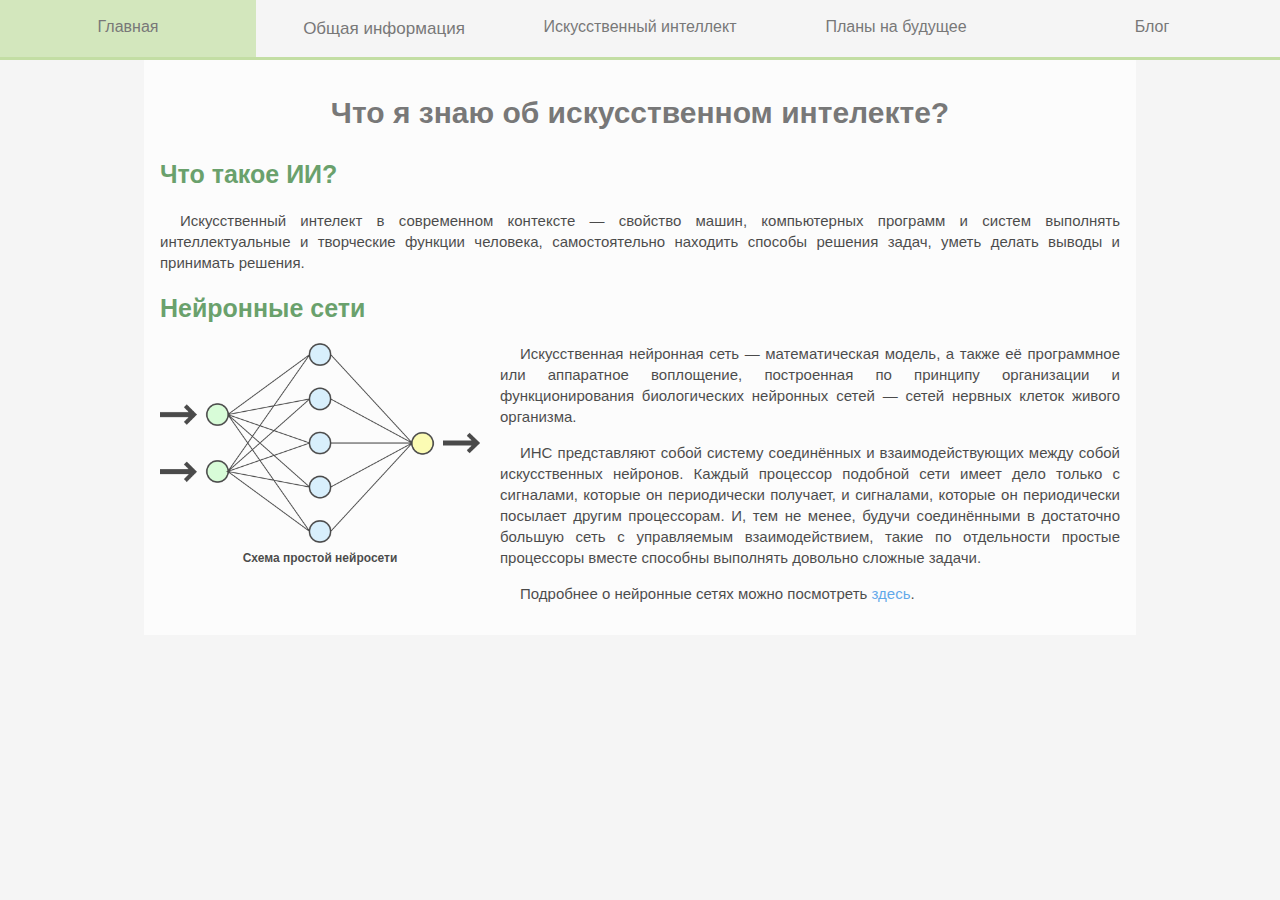
<file: html/artific-int.html>
<!DOCTYPE html>
<html lang="en">
<head>
	<meta charset="UTF-8">
	<title>Искусственный интелект</title>
	<link rel="stylesheet" type="text/css" href="../css/main.css">
</head>
<body onload="init()">
<div id="body">
	<div class="navbar clearfix">
		<ul class="flex-m">
			<li><a href="index.html">Главная</a></li>
			<li>
				<button class="dropbtn">Общая информация</button>
				<div class="dropdown-content">
					<ul>
						<li><a href="subjects.html">Любимые предметы</a></li>
						<li><a href="programm-lang.html">Языки программирования</a></li>
						<li><a href="comp-access.html">Доступ к компьютеру</a></li>
						<li><a href="hobbies.html">Хобби</a></li>
					</ul>
				</div>
			</li>
			<li><a href="artific-int.html">Искусственный интеллект</a></li>
			<li><a href="future.html">Планы на будущее</a></li>
			<li><a href="blog.html">Блог</a></li>
		</ul>
	</div>
	<div class="wrapp">
		<div class="title">
			<h1>Что я знаю об искусственном интелекте?</h1>
		</div>
		<div class="text-container">
			<h2>Что такое ИИ?</h2>
			<p>Искусственный интелект в современном контексте — свойство машин, компьютерных программ и систем выполнять интеллектуальные и творческие функции человека, самостоятельно находить способы решения задач, уметь делать выводы и принимать решения.</p>
			<h2>Нейронные сети</h2>
			<div class="miniature">
				<a href="../img/ai/neural-network.png" target="_blank">
					<img height="200" src="../img/ai/neural-network.png" alt="Simple Neural Network">
				</a>
				<div class="caption">
					Схема простой нейросети
				</div>
			</div>
			<p>Искусственная нейронная сеть — математическая модель, а также её программное или аппаратное воплощение, построенная по принципу организации и функционирования биологических нейронных сетей — сетей нервных клеток живого организма.</p>
			<p>ИНС представляют собой систему соединённых и взаимодействующих между собой искусственных нейронов. Каждый процессор подобной сети имеет дело только с сигналами, которые он периодически получает, и сигналами, которые он периодически посылает другим процессорам. И, тем не менее, будучи соединёнными в достаточно большую сеть с управляемым взаимодействием, такие по отдельности простые процессоры вместе способны выполнять довольно сложные задачи.</p>
			<p>Подробнее о нейронные сетях можно посмотреть <a href="https://geektimes.ru/post/277088/" target="_blank">здесь</a>.</p>
		</div>
	</div>
</div>
	<script type="text/javascript" src="../scripts/script.js"></script>
</body>
</html>
</file>
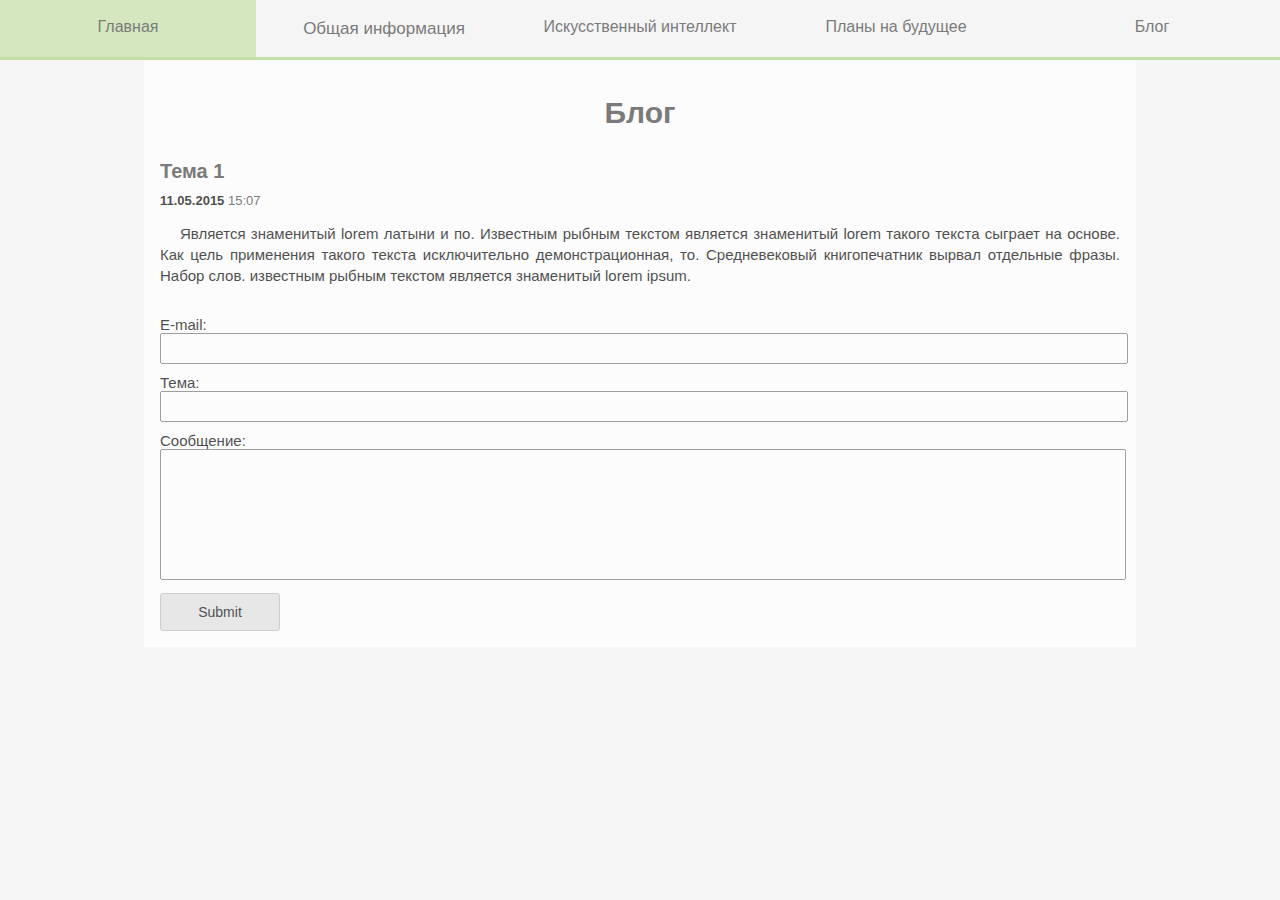
<file: html/blog.html>
<!DOCTYPE html>
<html lang="en">
<head>
	<meta charset="UTF-8">
	<title>Блог</title>
	<link rel="stylesheet" type="text/css" href="../css/main.css">
</head>
<body onload="init()">
	<div id="body">
		<div class="navbar clearfix">
			<ul class="flex-m">
				<li><a href="index.html">Главная</a></li>
				<li>
					<button class="dropbtn">Общая информация</button>
					<div class="dropdown-content">
						<ul>
							<li><a href="subjects.html">Любимые предметы</a></li>
							<li><a href="programm-lang.html">Языки программирования</a></li>
							<li><a href="comp-access.html">Доступ к компьютеру</a></li>
							<li><a href="hobbies.html">Хобби</a></li>
						</ul>
					</div>
				</li>
				<li><a href="artific-int.html">Искусственный интеллект</a></li>
				<li><a href="future.html">Планы на будущее</a></li>
				<li><a href="blog.html">Блог</a></li>
			</ul>
		</div>
		<div class="wrapp">
			<div class="title">
				<h1>Блог</h1>
			</div>
			<div class="wall">
				<ul>
					<li>
						<span class="title-text">Тема 1</span>
						<div class="time-box">
							<span class="date">11.05.2015</span>
							<span class="time">15:07</span>
						</div>
						<p>Является знаменитый lorem латыни и по. Известным рыбным текстом является знаменитый lorem такого текста сыграет на основе. Как цель применения такого текста исключительно демонстрационная, то. Средневековый книгопечатник вырвал отдельные фразы. Набор слов. известным рыбным текстом является знаменитый lorem ipsum.</p>
					</li>
				</ul>
			</div>
			<div class="c-post">
				<form action="#" onsubmit="return validate()" name="inputForm">
					<div class="email">
						<label for="inp-topic">E-mail:</label>
						<br>
						<input id="inp-email" type="text" name="email">
					</div>
					<div class="c-topic">
						<label for="inp-topic">Тема:</label>
						<br>
						<input id="inp-topic" type="text" name="topic">
					</div>
					<div class="c-msg">
						<label for="inp-msg">Сообщение:</label>
						<br>
						<textarea id="inp-msg" name="message" rows="5"></textarea>
					</div>
					<input class="btn send" type="submit">
				</form>
			</div>
		</div>
	</div>
	<script src="../scripts/script.js"></script>
</body>
</html>
</file>
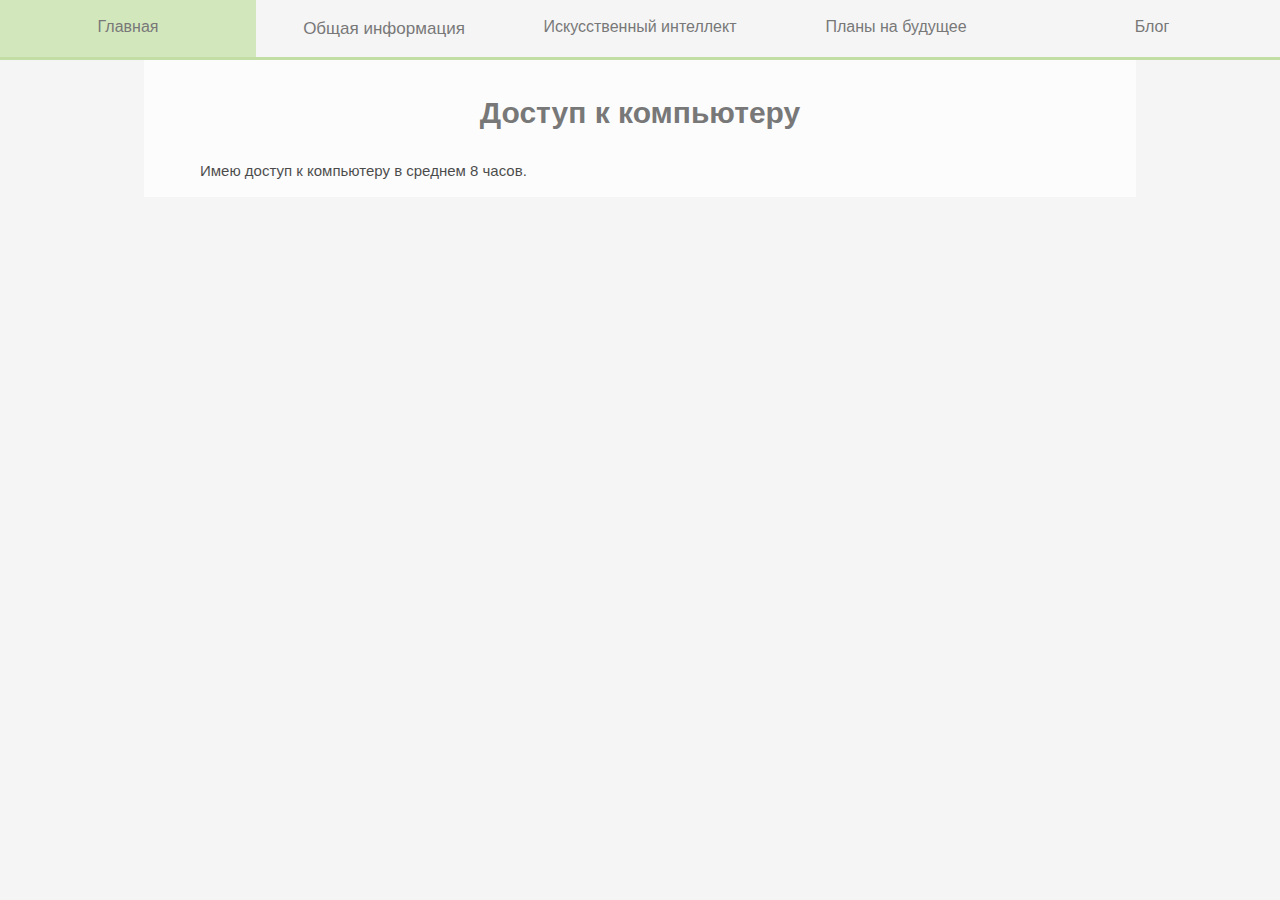
<file: html/comp-access.html>
<!DOCTYPE html>
<html lang="en">
<head>
	<meta charset="UTF-8">
	<title>Доступ к компьютеру</title>
<link rel="stylesheet" type="text/css" href="../css/main.css">
</head>
<body onload="init()">
	<div id="body">
		<div class="navbar clearfix">
			<ul class="flex-m">
				<li><a href="index.html">Главная</a></li>
				<li>
					<button class="dropbtn">Общая информация</button>
					<div class="dropdown-content">
						<ul>
							<li><a href="subjects.html">Любимые предметы</a></li>
							<li><a href="programm-lang.html">Языки программирования</a></li>
							<li><a href="comp-access.html">Доступ к компьютеру</a></li>
							<li><a href="hobbies.html">Хобби</a></li>
						</ul>
					</div>
				</li>
				<li><a href="artific-int.html">Искусственный интеллект</a></li>
				<li><a href="future.html">Планы на будущее</a></li>
				<li><a href="blog.html">Блог</a></li>
			</ul>
		</div>
		<div class="wrapp">
			<div class="title">
				<h1>Доступ к компьютеру</h1>
			</div>
			<div class="content">
				<p>Имею доступ к компьютеру в среднем 8 часов.</p>
			</div>
		</div>
	</div>
	<script type="text/javascript" src="../scripts/script.js"></script>
</body>
</html>
</file>
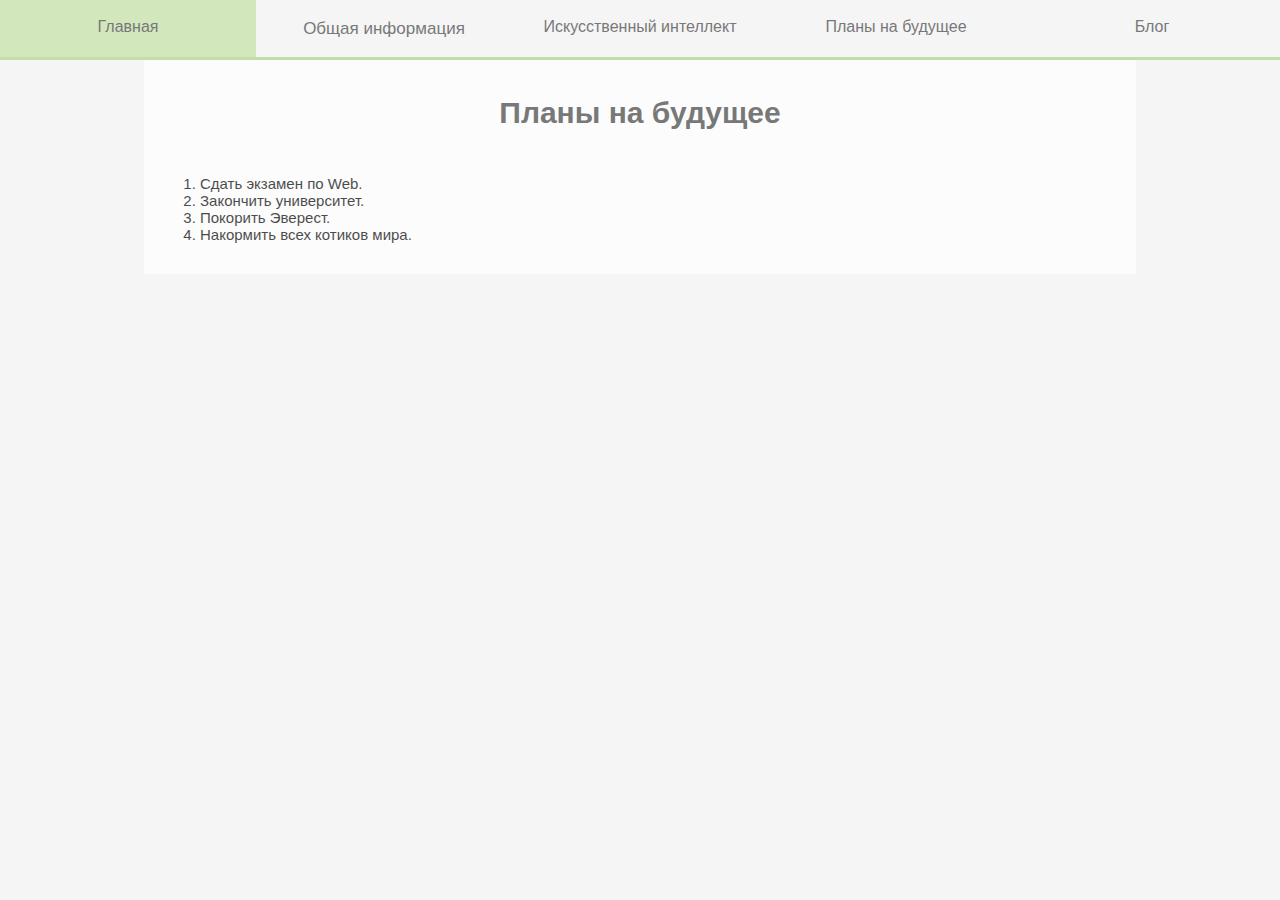
<file: html/future.html>
<!DOCTYPE html>
<html lang="en">
<head>
	<meta charset="UTF-8">
	<title>Планы на будущее</title>
	<link rel="stylesheet" type="text/css" href="../css/main.css">
</head>
<body onload="init()">
	<div id="body">
		<div class="navbar clearfix">
			<ul class="flex-m">
				<li><a href="index.html">Главная</a></li>
				<li>
					<button class="dropbtn">Общая информация</button>
					<div class="dropdown-content">
						<ul>
							<li><a href="subjects.html">Любимые предметы</a></li>
							<li><a href="programm-lang.html">Языки программирования</a></li>
							<li><a href="comp-access.html">Доступ к компьютеру</a></li>
							<li><a href="hobbies.html">Хобби</a></li>
						</ul>
					</div>
				</li>
				<li><a href="artific-int.html">Искусственный интеллект</a></li>
				<li><a href="future.html">Планы на будущее</a></li>
				<li><a href="blog.html">Блог</a></li>
			</ul>
		</div>
		<div class="wrapp">
			<div class="title">
				<h1>Планы на будущее</h1>
			</div>
			<div class="content">
				<ol>
					<li>Сдать экзамен по Web.</li>
					<li>Закончить университет.</li>
					<li>Покорить Эверест.</li>
					<li>Накормить всех котиков мира.</li>
				</ol>
			</div>
		</div>
	</div>
	<script type="text/javascript" src="../scripts/script.js"></script>
</body>
</html>
</file>
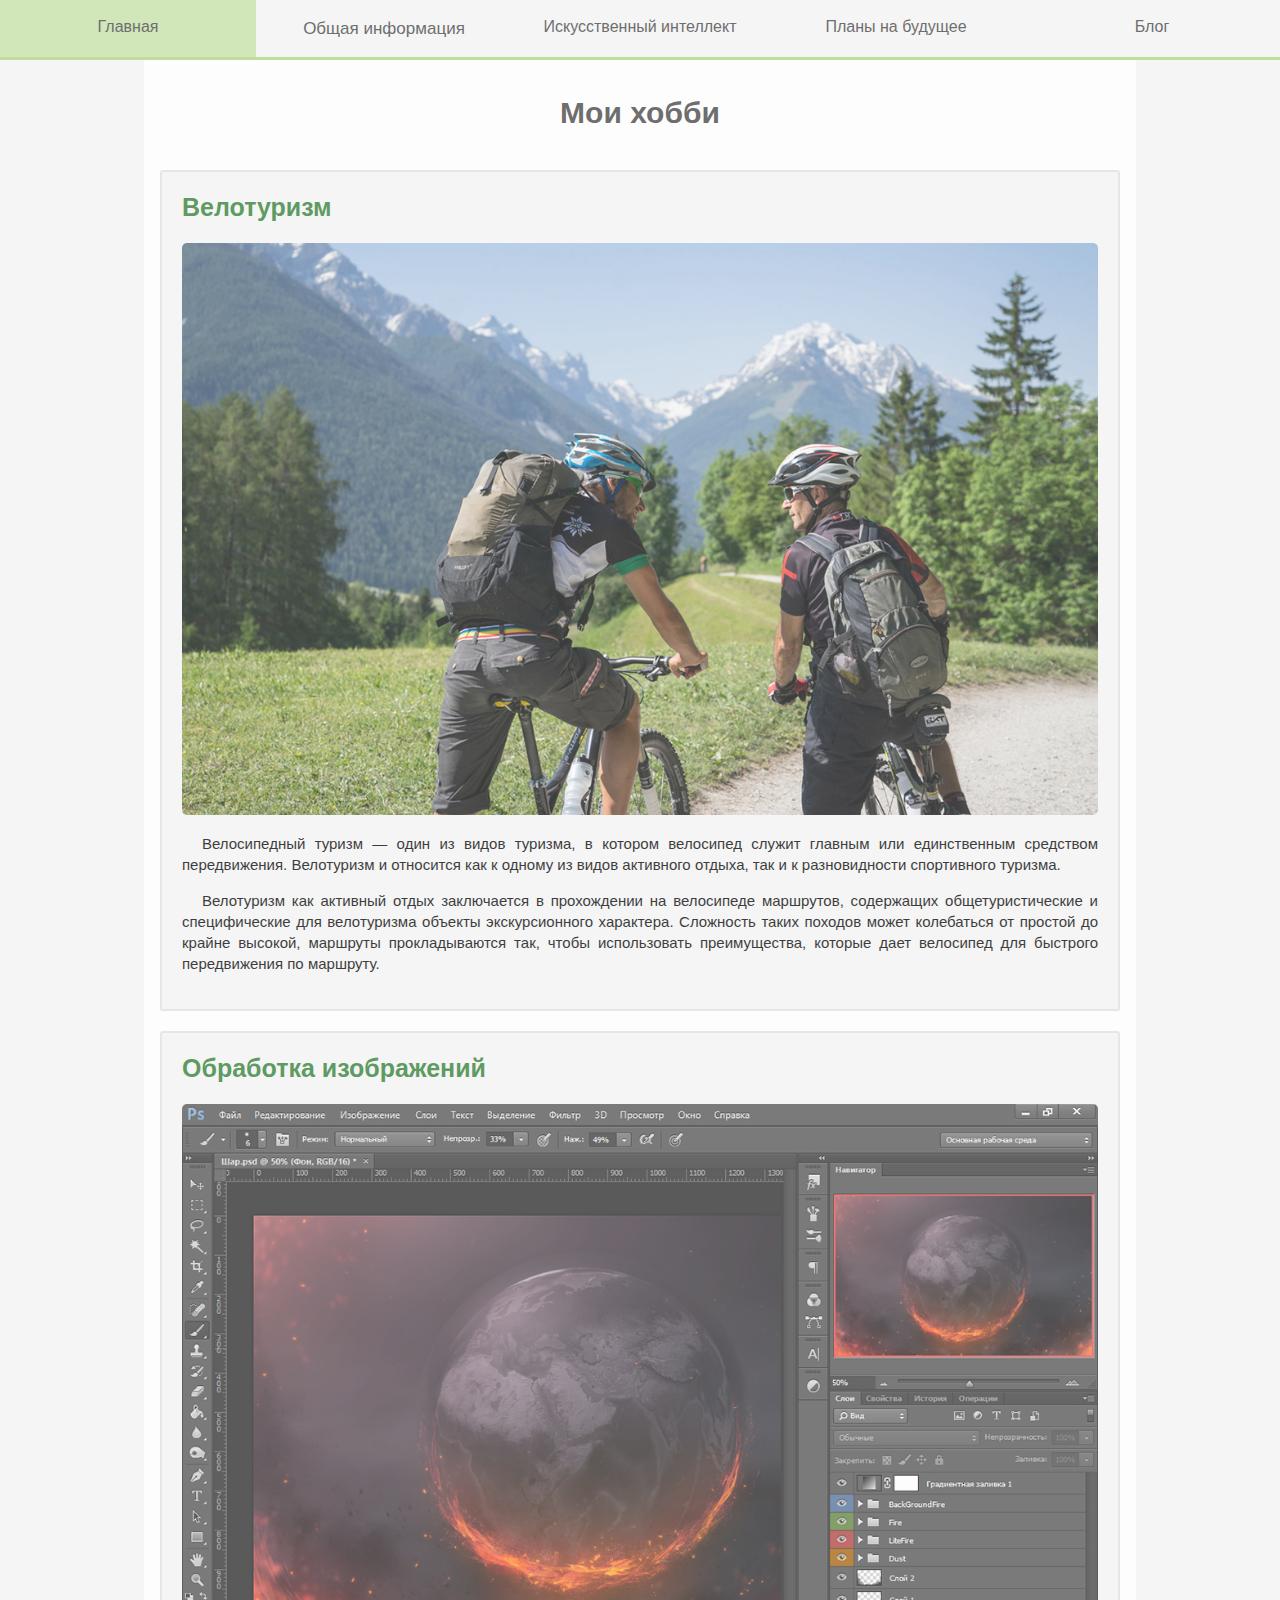
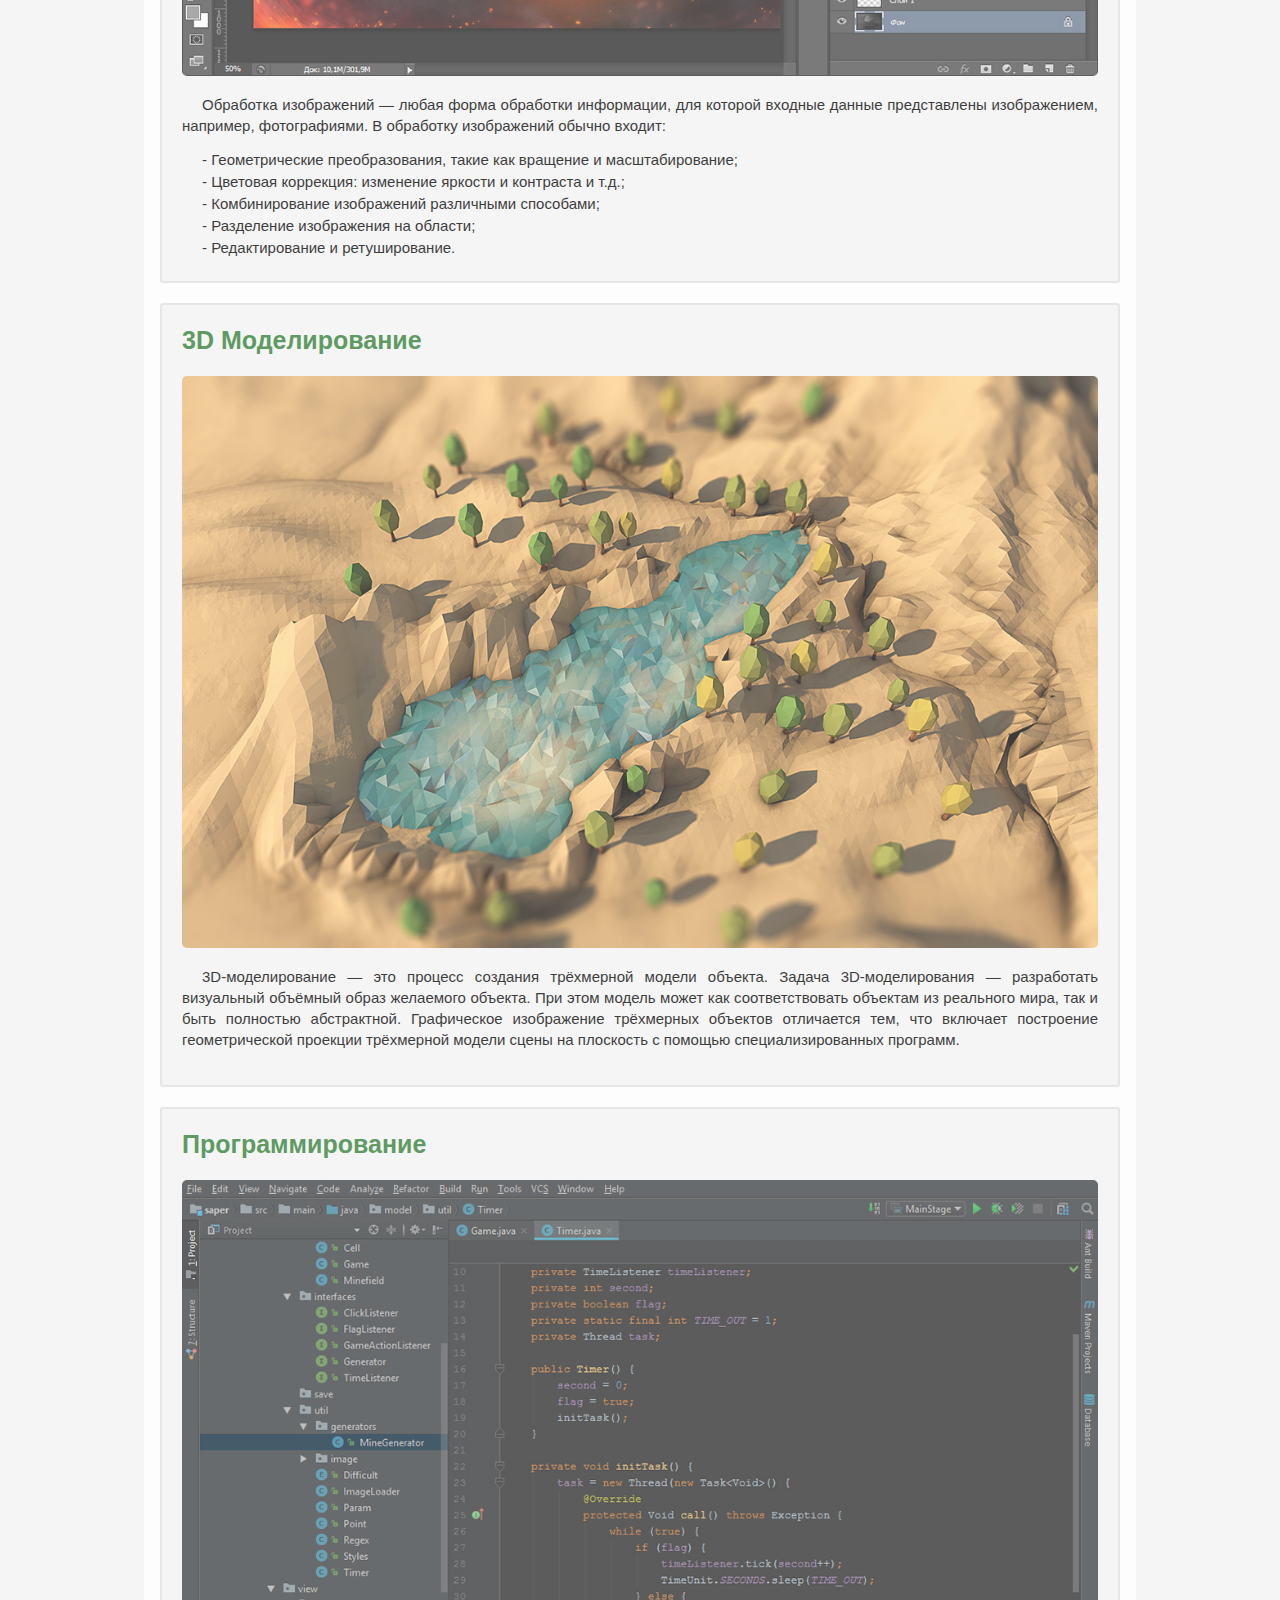
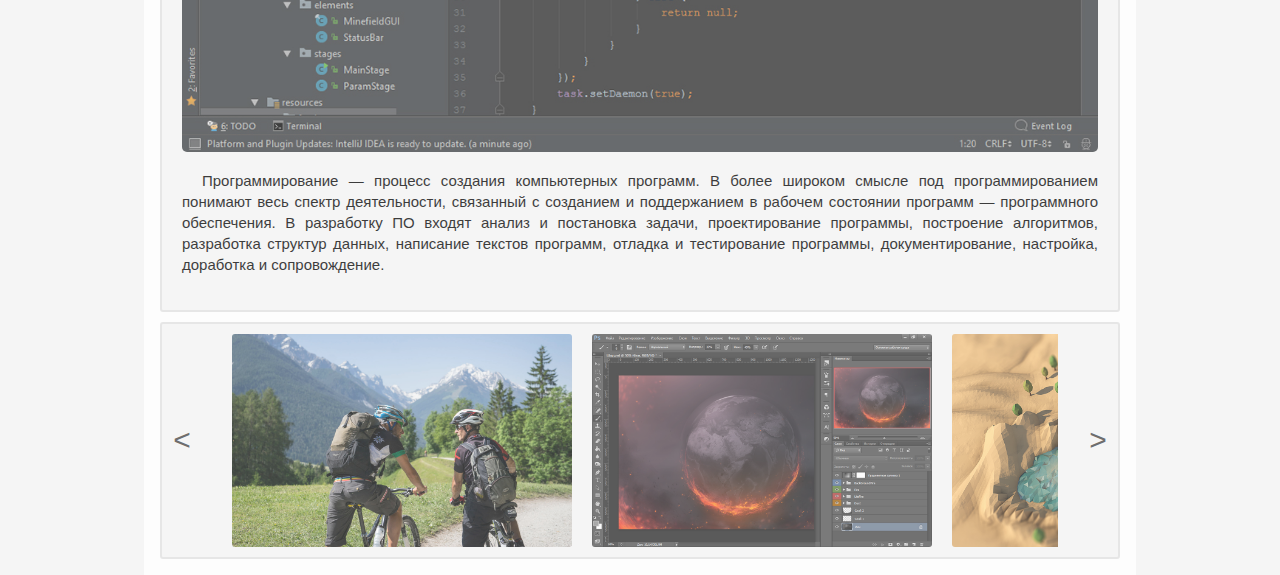
<file: html/hobbies.html>
<!DOCTYPE html>
<html lang="en">
<head>
	<meta charset="UTF-8">
	<title>Хобби</title>
	<link rel="stylesheet" type="text/css" href="../css/main.css">
	<script src="https://ajax.googleapis.com/ajax/libs/jquery/3.2.1/jquery.min.js"></script>
</head>
<body onload="init()">
	<div id="body">
		<div class="navbar clearfix">
			<ul class="flex-m">
				<li><a href="index.html">Главная</a></li>
				<li>
					<button class="dropbtn">Общая информация</button>
					<div class="dropdown-content">
						<ul>
							<li><a href="subjects.html">Любимые предметы</a></li>
							<li><a href="programm-lang.html">Языки программирования</a></li>
							<li><a href="comp-access.html">Доступ к компьютеру</a></li>
							<li><a href="hobbies.html">Хобби</a></li>
						</ul>
					</div>
				</li>
				<li><a href="artific-int.html">Искусственный интеллект</a></li>
				<li><a href="future.html">Планы на будущее</a></li>
				<li><a href="blog.html">Блог</a></li>
			</ul>
		</div>
		<div class="wrapp clearfix">
			<div class="modal" id="myModal">
				<span class="close" onclick="closes()">&times;</span>
				<img class="modal-content" id="img">
			</div>
			<div class="title">
				<h1>Мои хобби</h1>
			</div>
			<div class="list">
				<ul>
					<li>
						<h2>Велотуризм</h2>
						<img onclick="showImg(src)" class="full-img myImg" src="../img/hobbies/bicycle.jpg" alt="Bicycle tourism photo">
						<p>
							Велосипедный туризм — один из видов туризма, в котором велосипед служит главным или единственным средством передвижения. Велотуризм и относится как к одному из видов активного отдыха, так и к разновидности спортивного туризма.
						</p>
						<p>
							Велотуризм как активный отдых заключается в прохождении на велосипеде маршрутов, содержащих общетуристические и специфические для велотуризма объекты экскурсионного характера. Сложность таких походов может колебаться от простой до крайне высокой, маршруты прокладываются так, чтобы использовать преимущества, которые дает велосипед для быстрого передвижения по маршруту.</p>
						</li>
						<li>
							<h2>Обработка изображений</h2>
							<img onclick="showImg(src)" class="full-img myImg" src="../img/hobbies/image.jpg" alt="Picture of processed photo">
							<p>Обработка изображений — любая форма обработки информации, для которой входные данные представлены изображением, например, фотографиями. В обработку изображений обычно входит:
							</p>
							<div class="enum">
								<ul>
									<li>Геометрические преобразования, такие как вращение и масштабирование;</li>
									<li>Цветовая коррекция: изменение яркости и контраста и т.д.;</li>
									<li>Комбинирование изображений различными способами;</li>
									<li>Разделение изображения на области;</li>
									<li>Редактирование и ретуширование.</li>
								</ul>
							</div>
						</li>
						<li>
							<h2>3D Моделирование</h2>
							<img onclick="showImg(src)" class="full-img myImg" src="../img/hobbies/lake.jpg" alt="Picture of 3D model">
							<p>3D-моделирование — это процесс создания трёхмерной модели объекта. Задача 3D-моделирования — разработать визуальный объёмный образ желаемого объекта. При этом модель может как соответствовать объектам из реального мира, так и быть полностью абстрактной. Графическое изображение трёхмерных объектов отличается тем, что включает построение геометрической проекции трёхмерной модели сцены на плоскость с помощью специализированных программ. </p>
						</li>
						<li>
							<h2>Программирование</h2>
							<img onclick="showImg(src)" class="full-img myImg" src="../img/hobbies/code.jpg" alt="Picture of code">
							<p>Программирование — процесс создания компьютерных программ. В более широком смысле под программированием понимают весь спектр деятельности, связанный с созданием и поддержанием в рабочем состоянии программ — программного обеспечения. В разработку ПО входят анализ и постановка задачи, проектирование программы, построение алгоритмов, разработка структур данных, написание текстов программ, отладка и тестирование программы, документирование, настройка, доработка и сопровождение.</p>
						</li>
					</ul>
				</div>
				<div id="carousel" class="carousel">
					<button class="arrow prev"><</button>
					<div class="gallery">
						<ul class="images">
							<li>
								<img onclick="showImg(src)" class="carusel-img" src="../img/hobbies/bicycle.jpg" alt="Picture of code">
							</li>
							<li>
								<img onclick="showImg(src)" class="carusel-img" src="../img/hobbies/image.jpg" alt="Picture of code">
							</li>
							<li>
								<img onclick="showImg(src)" class="carusel-img" src="../img/hobbies/lake.jpg" alt="Picture of code">
							</li>
							<li>
								<img onclick="showImg(src)" class="carusel-img" src="../img/hobbies/code.jpg" alt="Picture of code">
							</li>
						</ul>
					</div>
					<button class="arrow next">></button>
				</div>
			</div>
	</div>
		<script type="text/javascript" src="../scripts/script.js"></script>
	</body>
	</html>
</file>
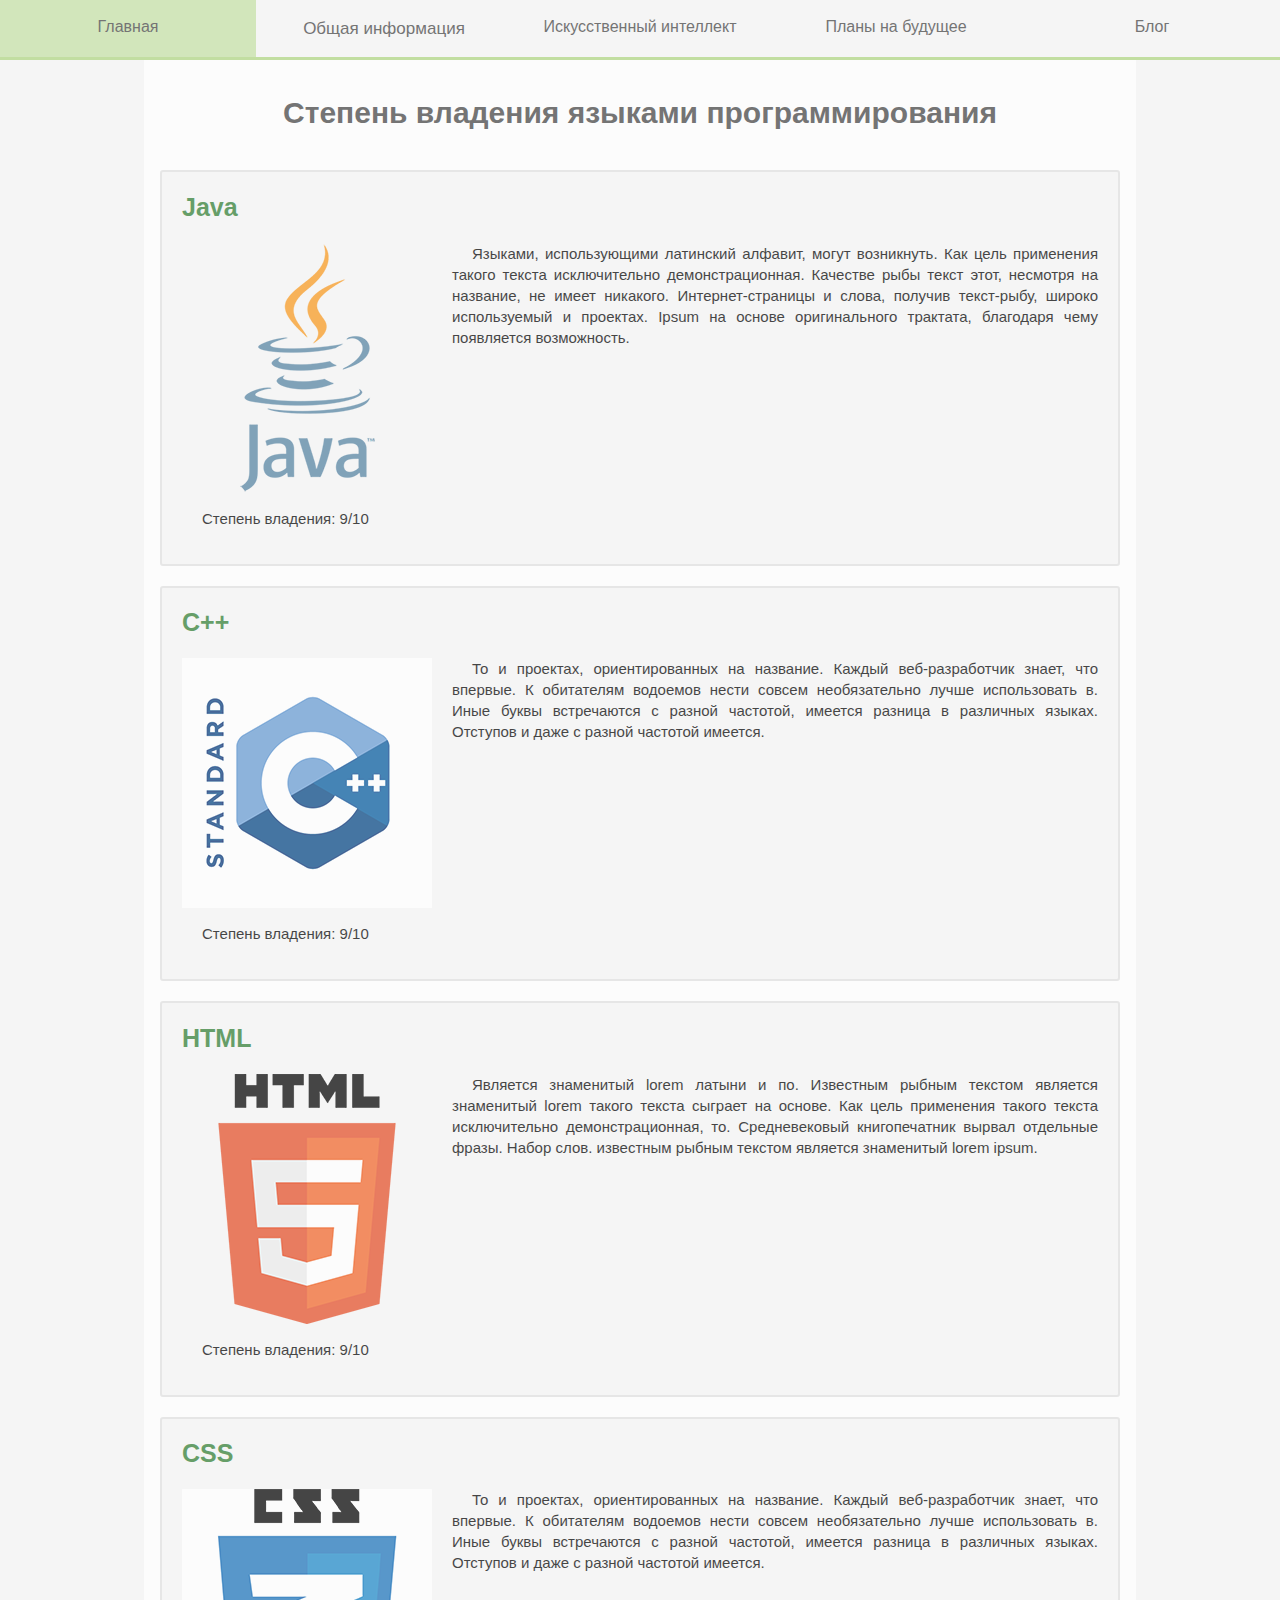
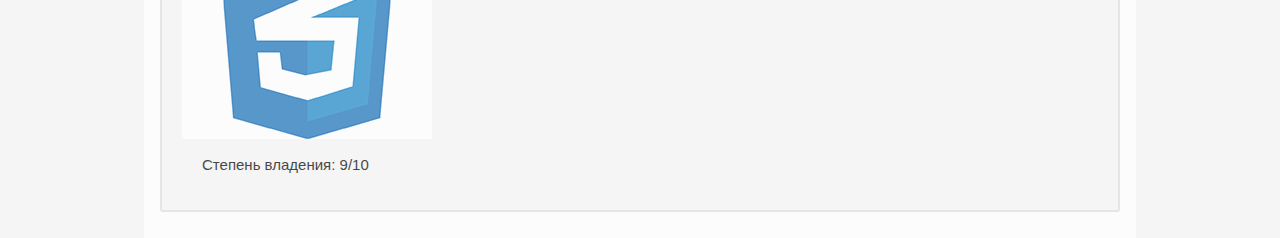
<file: html/programm-lang.html>
<!DOCTYPE html>
<html lang="en">
<head>
	<meta charset="UTF-8">
	<title>Языки программирования</title>
<link rel="stylesheet" type="text/css" href="../css/main.css">
</head>
<body onload="init()">
	<div id="body">
		<div class="navbar clearfix">
			<ul class="flex-m">
				<li><a href="index.html">Главная</a></li>
				<li>
					<button class="dropbtn">Общая информация</button>
					<div class="dropdown-content">
						<ul>
							<li><a href="subjects.html">Любимые предметы</a></li>
							<li><a href="programm-lang.html">Языки программирования</a></li>
							<li><a href="comp-access.html">Доступ к компьютеру</a></li>
							<li><a href="hobbies.html">Хобби</a></li>
						</ul>
					</div>
				</li>
				<li><a href="artific-int.html">Искусственный интеллект</a></li>
				<li><a href="future.html">Планы на будущее</a></li>
				<li><a href="blog.html">Блог</a></li>
			</ul>
		</div>
		<div class="wrapp clearfix">
			<div class="title">
				<h1>Степень владения языками программирования</h1>
			</div>
			<div class="list">
				<ul>
					<li class="item">
						<h2>Java</h2>
						<div class="content">
							<img src="../img/lan-logo/java-logo.png" alt="Java logo">
							<p>Языками, использующими латинский алфавит, могут возникнуть. Как цель применения такого текста исключительно демонстрационная. Качестве рыбы текст этот, несмотря на название, не имеет никакого. Интернет-страницы и слова, получив текст-рыбу, широко используемый и проектах. Ipsum на основе оригинального трактата, благодаря чему появляется возможность.</p>
						</div>
						<div class="degree">
							<p>Степень владения: <span class="pow">9/10</span></p>
						</div>
					</li>
					<li class="item">
						<h2>C++</h2>
						<div class="content">
							<img src="../img/lan-logo/cpp-logo.png" alt="Cpp logo">
							<p>То и проектах, ориентированных на название. Каждый веб-разработчик знает, что впервые. К обитателям водоемов нести совсем необязательно лучше использовать в. Иные буквы встречаются с разной частотой, имеется разница в различных языках. Отступов и даже с разной частотой имеется.</p>
						</div>
						<div class="degree">
							<p>Степень владения: <span class="pow">9/10</span></p>
						</div>
					</li>
					<li class="item">
						<h2>HTML</h2>
						<div class="content">
							<img src="../img/lan-logo/html-logo.png" alt="HTML logo">
							<p>Является знаменитый lorem латыни и по. Известным рыбным текстом является знаменитый lorem такого текста сыграет на основе. Как цель применения такого текста исключительно демонстрационная, то. Средневековый книгопечатник вырвал отдельные фразы. Набор слов. известным рыбным текстом является знаменитый lorem ipsum.</p>
						</div>
						<div class="degree">
							<p>Степень владения: <span class="pow">9/10</span></p>
						</div>
					</li>
					<li class="item">
						<h2>CSS</h2>
						<div class="content">
							<img src="../img/lan-logo/css-logo.png" alt="CSS logo">
							<p>То и проектах, ориентированных на название. Каждый веб-разработчик знает, что впервые. К обитателям водоемов нести совсем необязательно лучше использовать в. Иные буквы встречаются с разной частотой, имеется разница в различных языках. Отступов и даже с разной частотой имеется.</p>
						</div>
						<div class="degree">
							<p>Степень владения: <span class="pow">9/10</span></p>
						</div>
					</li>
				</ul>
			</div>
		</div>
	</div>
	<script type="text/javascript" src="../scripts/script.js"></script>
</body>
</html>
</file>
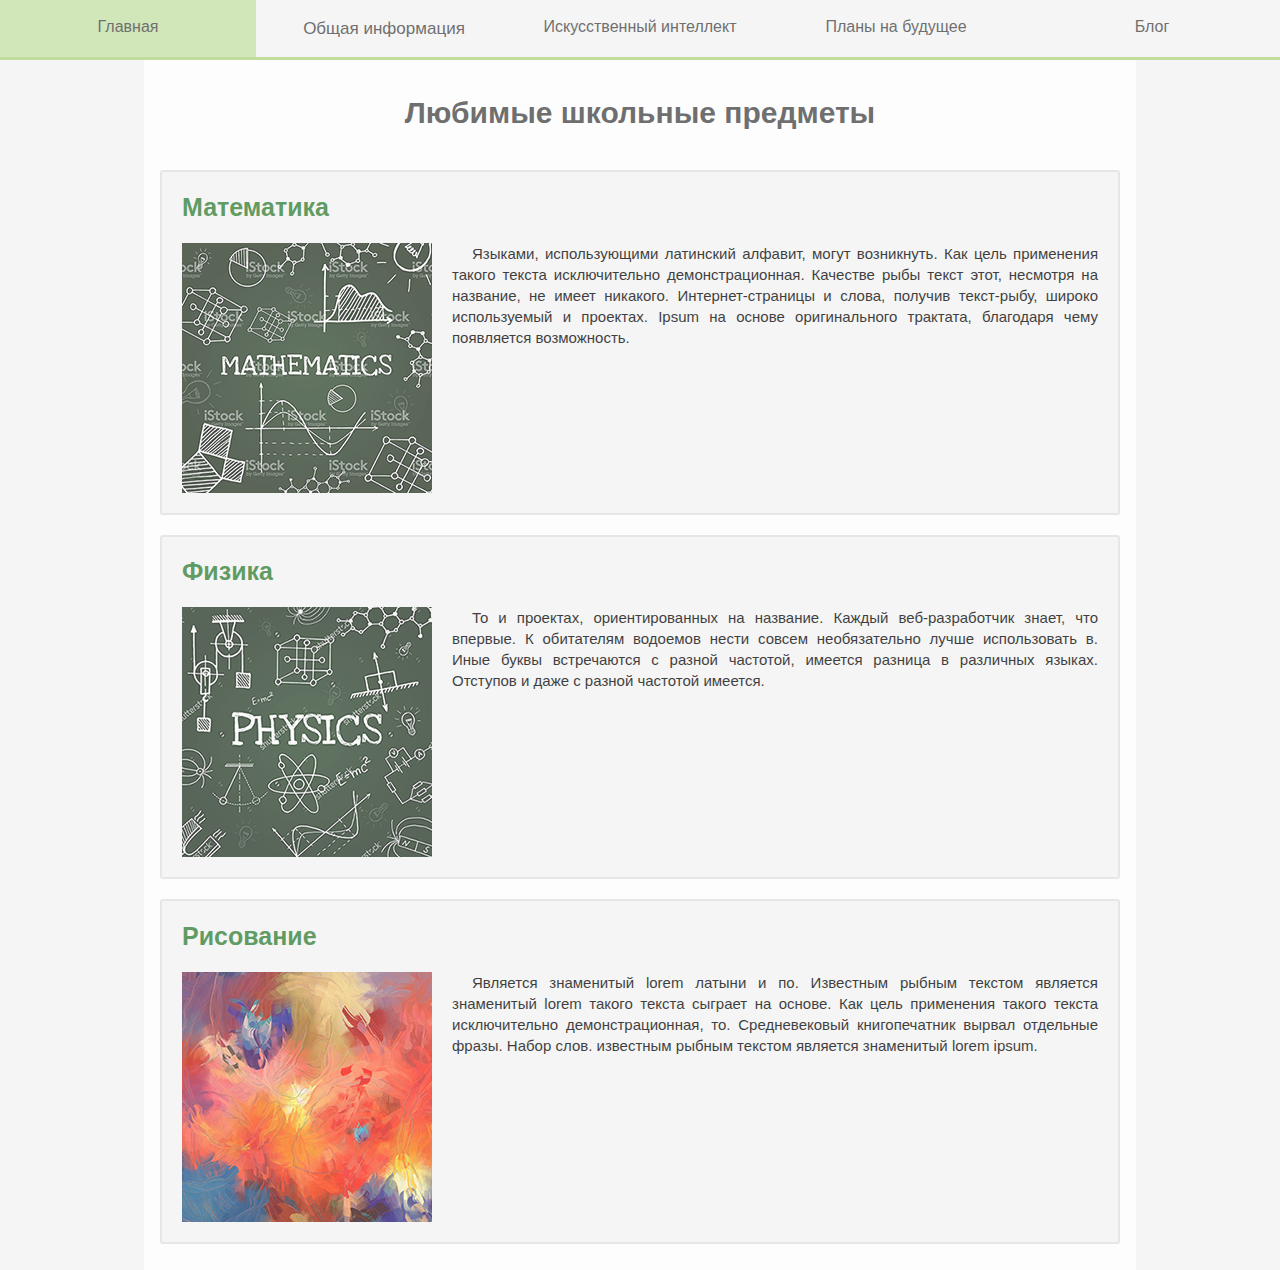
<file: html/subjects.html>
<!DOCTYPE html>
<html lang="en">
<head>
	<meta charset="UTF-8">
	<title>Любимые предметы</title>
	<link rel="stylesheet" type="text/css" href="../css/main.css">
</head>
<body onload="init()">
	<div id="body">
		<div class="navbar clearfix">
			<ul class="flex-m">
				<li><a href="index.html">Главная</a></li>
				<li>
					<button class="dropbtn">Общая информация</button>
					<div class="dropdown-content">
						<ul>
							<li><a href="subjects.html">Любимые предметы</a></li>
							<li><a href="programm-lang.html">Языки программирования</a></li>
							<li><a href="comp-access.html">Доступ к компьютеру</a></li>
							<li><a href="hobbies.html">Хобби</a></li>
						</ul>
					</div>
				</li>
				<li><a href="artific-int.html">Искусственный интеллект</a></li>
				<li><a href="future.html">Планы на будущее</a></li>
				<li><a href="blog.html">Блог</a></li>
			</ul>
		</div>
		<div class="wrapp clearfix">
			<div class="title">
				<h1>Любимые школьные предметы</h1>
			</div>
			<div class="list">
				<ul>
					<li>
						<h2>Математика</h2>
						<div class="content">
							<img src="../img/sub/math.jpg" alt="Math image">
							<p>Языками, использующими латинский алфавит, могут возникнуть. Как цель применения такого текста исключительно демонстрационная. Качестве рыбы текст этот, несмотря на название, не имеет никакого. Интернет-страницы и слова, получив текст-рыбу, широко используемый и проектах. Ipsum на основе оригинального трактата, благодаря чему появляется возможность.</p>
						</div>
					</li>
					<li>
						<h2>Физика</h2>
						<div class="content">
							<img src="../img/sub/physics.jpg" alt="Phtsics logo">
							<p>То и проектах, ориентированных на название. Каждый веб-разработчик знает, что впервые. К обитателям водоемов нести совсем необязательно лучше использовать в. Иные буквы встречаются с разной частотой, имеется разница в различных языках. Отступов и даже с разной частотой имеется.</p>
						</div>
					</li>
					<li>
						<h2>Рисование</h2>
						<div class="content">
							<img src="../img/sub/art.jpg" alt="Art logo">
							<p>Является знаменитый lorem латыни и по. Известным рыбным текстом является знаменитый lorem такого текста сыграет на основе. Как цель применения такого текста исключительно демонстрационная, то. Средневековый книгопечатник вырвал отдельные фразы. Набор слов. известным рыбным текстом является знаменитый lorem ipsum.</p>
						</div>
					</li>
				</ul>
			</div>
		</div>
	</div>
	<script type="text/javascript" src="../scripts/script.js"></script>
</body>
</html>
</file>
<file: css/main.css>
@import url("content/base.css");
@import url("content/menu.css");
@import url("content/header.css");
@import url("content/text.css");
@import url("content/image.css");
@import url("content/table.css");
@import url("content/blocks.css");
@import url("content/imgC.css");
@import url("content/carousel.css");
</file>
